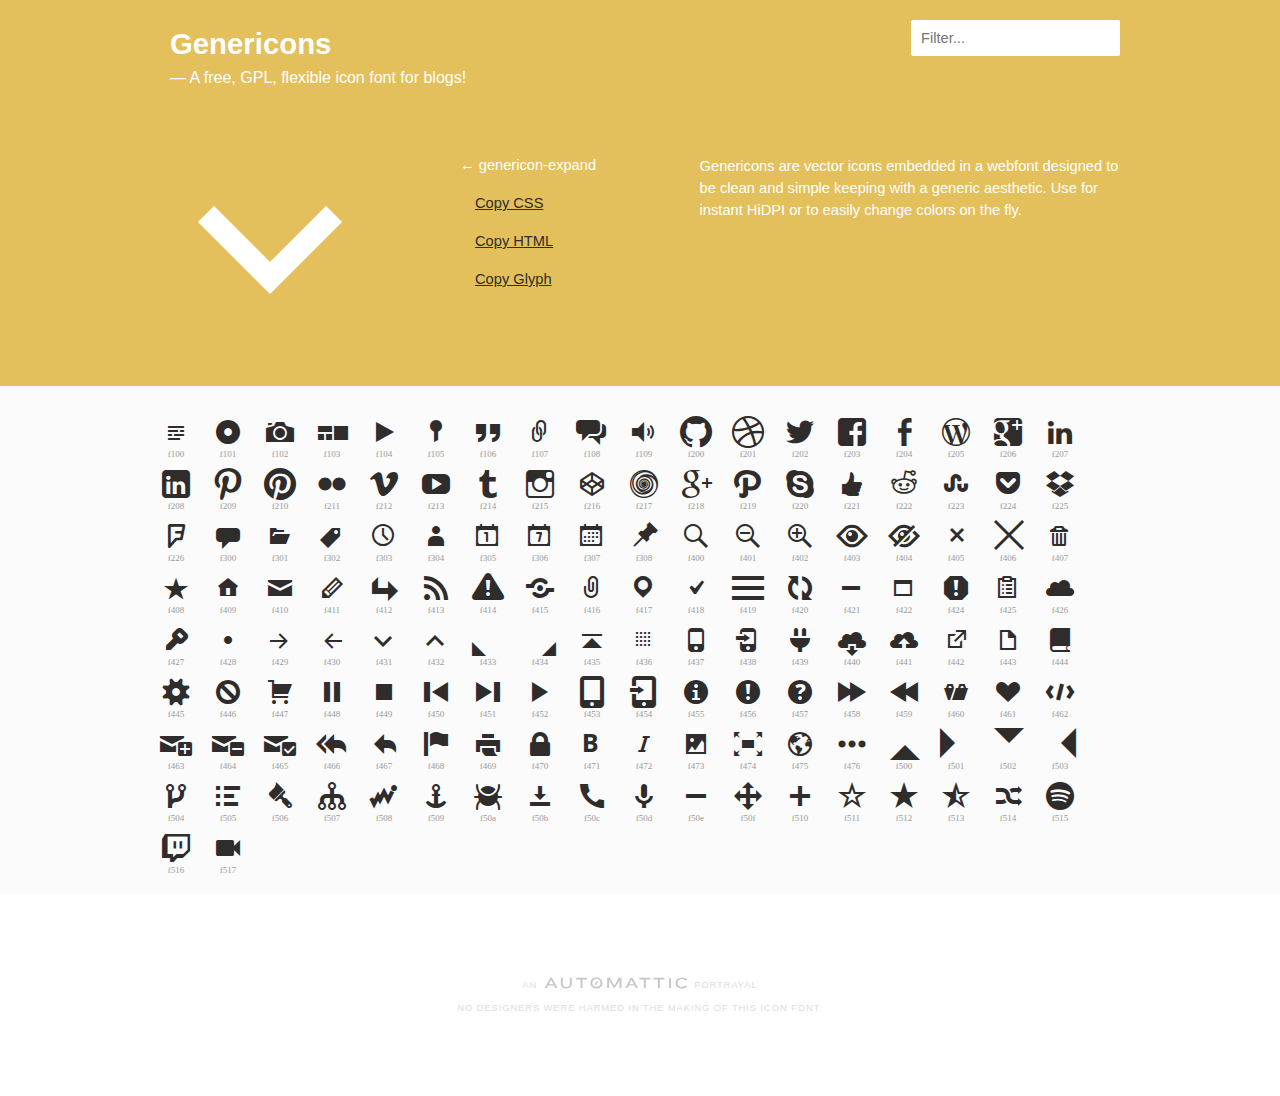
<file: themes/casper/static/fonts/example.html>
<!DOCTYPE html>
<html>
<head>
<title>Genericons</title>
<link rel="stylesheet" href="genericons.css">
<script type="text/javascript" src="https://ajax.googleapis.com/ajax/libs/jquery/1.7.2/jquery.min.js"></script>
<style type="text/css">
/**
 * Example page CSS
 */

body {
	font-family: sans-serif;
	line-height: 1.5;
	margin: 0;
	color: #2f2d2c;
	background: #fff;
	font-size: 11pt;
}

a {
	color: #2f2d2c;
}

h4 {
	margin-top: 40px;
}

#iconlist {
	clear: both;
	margin-bottom: 20px;
}

#iconlist div {
	padding: 10px;
	overflow: hidden;
	white-space: nowrap;
	font-size: 32px;
	line-height: 1;
	position: relative;
	width: 32px;
	height: 32px;
}

#iconlist div:before {
	margin-right: 20px;
}

#iconlist div:hover {
	cursor: pointer;
	color: #e4c05c;
}

#primary {
	background: #e4c05c;
	overflow: hidden;
}

#content {
	position: relative;
	color: #fff;
	max-width: 980px;
	padding: 0 10px;
	margin: 0 auto;
}

#icons {
	background: #fbfbfb;
}

#icons #iconlist {
	max-width: 980px;
	box-sizing: border-box;
	-moz-box-sizing:border-box;
	-webkit-box-sizing:border-box;
	padding: 20px 0;
	margin: 0 auto;
}

#glyph {
	float: left;
	width: 50%;
	box-sizing: border-box;
	-moz-box-sizing:border-box;
	-webkit-box-sizing:border-box;
	-ms-box-sizing:border-box;
	padding: 20px 0;
}

#glyph .info {
	float: right;
	width: 180px;
	padding: 36px 0 0 0;
}

#glyph .info a {
	color: #2f2d2c;
	display: block;
	padding: 8px 0 8px 15px;
}

#glyph .info strong {
	font-weight: normal;
	display: block;
	padding: 8px 0;
}

#glyph .genericon {
	font-size: 256px;
	width: 256px;
	height: 256px;
	overflow: visible;
	float: left;
}

.description {
	margin-top: 50px;
	width: 48%;
	float: right;
	padding-left: 40px;
	margin-left: 2%;
	box-sizing: border-box;
	-moz-box-sizing:border-box;
	-webkit-box-sizing:border-box;
	-ms-box-sizing:border-box;
	background-size: 4px 4px;
}

#primary h2 {
	color: white;
	margin: 0 auto;
	padding: 22px 0 0 20px;
	max-width: 980px;
	font-size: 2em;
}

#primary h2 span {
	display: block;
	font-weight: normal;
	font-size: 12pt;
}

#footer {
	clear: both;
	max-width: 980px;
	margin: 80px auto;
	text-align: center;
	text-transform: uppercase;
	letter-spacing: .1em;
	font-size: 7pt;
	color: #ddd;
}

#footer a {
	color: #ccc;
	display: inline-block;
	width: 150px;
	overflow: hidden;
	text-indent: 100%;
	position: relative;
	top: 2px;
	opacity: .3;
	background-repeat: no-repeat;
	background-position: center top;
	background-image: url('[data-uri]');
}

#footer a:hover {
	opacity: 1;
}

pre, code {
	font: 14px/1.5 monospace;
}

.code {
	display: block;
	font: 14px/1.5 monospace;
	width: 600px;
	white-space: pre;
	border: 1px solid #ccc;
	padding: 10px;
	overflow: auto;
	min-height: 110px;
}

#iconlist .new, #iconlist .update {
	position: relative;
}

#iconlist .new:after, #iconlist .update:after {
	color: #e4c05c;
	display: block;
	content: "NEW";
	font: bold 8px/1 sans-serif;
	position: absolute;
	top: 0px;
	text-align: center;
	z-index: 10;
	width: 100%;
}

#iconlist .update:after {
	content: "UPDATE";
	left: -1px;
}

body.searching #iconlist span.update:after, body.searching #iconlist span.new:after {
	display: none;
}

#search {
	border: 0;
	border-radius: 2px;
	position: absolute;
	right: 20px;
	font: 11pt sans-serif;
	padding: 10px;
	top: 20px;
	background: rgba(255,255,255,.8);
}

#search:focus {
	background: #fff;
	outline: none;
}

.genericon-404 {
	display: none !important; /* This is an easter egg */
}

.genericon:after {
	content: attr(alt);
	display: block;
	font-size: 9px;
	color: #999;
	text-align: center;
}

.hideUACs.genericon:after {
	content: none;
}


@media only screen and ( max-width: 900px ) {

	#glyph {
		float: none;
		width: 100%;
	}
	
	#glyph .info {
		width: 30%;
	}
	#glyph .genericon {
		width: 70%;
	}

	.description {
		clear: both;
		width: 100%;
		background: none;
		padding-left: 0;
		float: none;
	}

}
</style>
<script type="text/javascript">
/**
 * Example page JS
 */

function copyToClipboard ( text, copyMode ) {
	if ( copyMode == "css" ) {
		window.prompt( "Copy this, then paste in your CSS :before selector.", text );
	} else if ( copyMode == "html" ) {
		window.prompt( "Copy this, then paste in your HTML.", text );
	} else {
		window.prompt( "Copy this, then paste in your Photoshop textfield.", text );
	}
}

function pickRandomIcon() {
	var divs = jQuery("#iconlist div").get().sort(function(){
			return Math.round(Math.random())-0.5;
		}).slice(0,1);

	attr = jQuery(divs).attr('alt');
	cssclass = jQuery(divs).attr('class');
	displayGlyph( attr, cssclass );

}

function displayGlyph( attr, cssclass ) {

	// set permalink
	var permalink = cssclass.split(' genericon-')[1];
	window.location.hash = permalink;

	// css copy string
	csstext = "content: \'\\" + attr + "';";

	// html copy string
	htmltext = '<span class="' + cssclass + '"></span>';

	// glyph copy string
	glyphtemp = "&#x" + attr + ";";
	jQuery('#temp').html( glyphtemp );
	glyphtext = jQuery('#temp').text();

	// final output
	output = '<div class="' + cssclass + '"></div>'
	+ '<div class="info">'
		+ '<strong>&larr; ' + cssclass.split( ' ' )[1] + '</strong>'
		+ '<a href="javascript:copyToClipboard(csstext, \'css\')">Copy CSS</a>'
		+ '<a href="javascript:copyToClipboard(htmltext, \'html\')">Copy HTML</a>'
		+ '<a href="javascript:copyToClipboard(glyphtext)">Copy Glyph</a>'
	+ '</div>';

	jQuery( '#glyph' ).html( output );

}

function sortUnicode ( a, b ) {
	var numberA = jQuery(a).attr('alt').replace('f', '');
	var numberB = jQuery(b).attr('alt').replace('f', '');
	var contentA =parseInt( numberA, 16 );
	var contentB =parseInt( numberB, 16 );
	return (contentA < contentB) ? -1 : (contentA > contentB) ? 1 : 0;
}

jQuery(document).ready(function() {

	// pick random icon if no permalink, otherwise go to permalink
	if ( window.location.hash ) {
		permalink = "genericon-" + window.location.hash.split('#')[1];
		attr = jQuery( '.' + permalink ).attr( 'alt' );
		cssclass = jQuery( '.' + permalink ).attr('class');
		displayGlyph( attr, cssclass );
	} else {
		pickRandomIcon();
	}

	jQuery( '#iconlist div' ).click(function() {

		attr = jQuery( this ).attr( 'alt' );
		cssclass = jQuery( this ).attr( 'class' );

		displayGlyph( attr, cssclass );

	});

	var $rows = jQuery('#iconlist div');
	jQuery('#search').keyup(function() {
	
		// remove update text when using search
		jQuery('body').addClass('searching');
	
	    var val = jQuery.trim(jQuery(this).val()).replace(/ +/g, ' ').toLowerCase();
	
	    $rows.show().filter(function() {
	        var text = jQuery(this).text().replace(/\s+/g, ' ').toLowerCase();
	        return !~text.indexOf(val);
	    }).hide();
	});
	
	jQuery('input#search').focus();

	// sort based on number
	jQuery('#iconlist div').sort( sortUnicode ).appendTo('#iconlist');

});

function toggleUACs() {
	jQuery('.genericon').toggleClass('hideUACs');
}
</script>
</head>

<body>

<div id="main">

	<div id="primary">
		<div id="content">

			<h2>Genericons <span>&mdash; A free, GPL, flexible icon font for blogs!</span></h2>

			<input placeholder="Filter..." name="search" id="search" type="text" value="" maxlength="150" />

			<div id="glyph">
			</div>
			
			<div class="description">
				<p>Genericons are vector icons embedded in a webfont designed to be clean and simple keeping with a generic aesthetic. Use for instant HiDPI or to easily change colors on the fly.</p>
			</div>
			
		</div>
	</div>

	<div id="icons">
		<div id="iconlist">
		
			<!-- note, the text inside the HTML elements is purely for the seach -->
			
			<div alt="f423" class="genericon genericon-404" title="genericon-404">404</div>
			
			<div alt="f508" class="genericon genericon-activity" title="genericon-activity">activity</div>
			
			<div alt="f509" class="genericon genericon-anchor" title="genericon-anchor">anchor</div>
			
			<div alt="f101" class="genericon genericon-aside" title="genericon-aside">aside</div>
			
			<div alt="f416" class="genericon genericon-attachment" title="genericon-attachment">attachment</div>
			
			<div alt="f109" class="genericon genericon-audio" title="genericon-audio">audio</div>
			
			<div alt="f471" class="genericon genericon-bold" title="genericon-bold">bold</div>
			
			<div alt="f444" class="genericon genericon-book" title="genericon-book">book</div>
			
			<div alt="f50a" class="genericon genericon-bug" title="genericon-bug">bug</div>
			
			<div alt="f447" class="genericon genericon-cart" title="genericon-cart">cart</div>
			
			<div alt="f301" class="genericon genericon-category" title="genericon-category">category</div>
			
			<div alt="f108" class="genericon genericon-chat" title="genericon-chat">chat</div>
			
			<div alt="f418" class="genericon genericon-checkmark" title="genericon-checkmark">checkmark</div>
			
			<div alt="f405" class="genericon genericon-close" title="genericon-close">close</div>
			
			<div alt="f406" class="genericon genericon-close-alt" title="genericon-close-alt">close-alt</div>
			
			<div alt="f426" class="genericon genericon-cloud" title="genericon-cloud">cloud</div>
			
			<div alt="f440" class="genericon genericon-cloud-download" title="genericon-cloud-download">cloud-download</div>
			
			<div alt="f441" class="genericon genericon-cloud-upload" title="genericon-cloud-upload">cloud-upload</div>
			
			<div alt="f462" class="genericon genericon-code" title="genericon-code">code</div>
			
			<div alt="f216" class="genericon genericon-codepen" title="genericon-codepen">codepen</div>
			
			<div alt="f445" class="genericon genericon-cog" title="genericon-cog">cog</div>
			
			<div alt="f432" class="genericon genericon-collapse" title="genericon-collapse">collapse</div>
			
			<div alt="f300" class="genericon genericon-comment" title="genericon-comment">comment</div>
			
			<div alt="f305" class="genericon genericon-day" title="genericon-day">day</div>
			
			<div alt="f221" class="genericon genericon-digg" title="genericon-digg">digg</div>
			
			<div alt="f443" class="genericon genericon-document" title="genericon-document">document</div>
			
			<div alt="f428" class="genericon genericon-dot" title="genericon-dot">dot</div>
			
			<div alt="f502" class="genericon genericon-downarrow" title="genericon-downarrow">downarrow</div>
			
			<div alt="f50b" class="genericon genericon-download" title="genericon-download">download</div>
			
			<div alt="f436" class="genericon genericon-draggable" title="genericon-draggable">draggable</div>
			
			<div alt="f201" class="genericon genericon-dribbble" title="genericon-dribbble">dribbble</div>
			
			<div alt="f225" class="genericon genericon-dropbox" title="genericon-dropbox">dropbox</div>
			
			<div alt="f433" class="genericon genericon-dropdown" title="genericon-dropdown">dropdown</div>
			
			<div alt="f434" class="genericon genericon-dropdown-left" title="genericon-dropdown-left">dropdown-left</div>
			
			<div alt="f411" class="genericon genericon-edit" title="genericon-edit">edit</div>
			
			<div alt="f476" class="genericon genericon-ellipsis" title="genericon-ellipsis">ellipsis</div>
			
			<div alt="f431" class="genericon genericon-expand" title="genericon-expand">expand</div>
			
			<div alt="f442" class="genericon genericon-external" title="genericon-external">external</div>
			
			<div alt="f203" class="genericon genericon-facebook" title="genericon-facebook">facebook</div>
			
			<div alt="f204" class="genericon genericon-facebook-alt" title="genericon-facebook-alt">facebook-alt</div>
			
			<div alt="f458" class="genericon genericon-fastforward" title="genericon-fastforward">fastforward</div>
			
			<div alt="f413" class="genericon genericon-feed" title="genericon-feed">feed</div>
			
			<div alt="f468" class="genericon genericon-flag" title="genericon-flag">flag</div>
			
			<div alt="f211" class="genericon genericon-flickr" title="genericon-flickr">flickr</div>
			
			<div alt="f226" class="genericon genericon-foursquare" title="genericon-foursquare">foursquare</div>
			
			<div alt="f474" class="genericon genericon-fullscreen" title="genericon-fullscreen">fullscreen</div>
			
			<div alt="f103" class="genericon genericon-gallery" title="genericon-gallery">gallery</div>
			
			<div alt="f200" class="genericon genericon-github" title="genericon-github">github</div>
			
			<div alt="f206" class="genericon genericon-googleplus" title="genericon-googleplus">googleplus</div>
			
			<div alt="f218" class="genericon genericon-googleplus-alt" title="genericon-googleplus-alt">googleplus-alt</div>
			
			<div alt="f50c" class="genericon genericon-handset" title="genericon-handset">handset</div>
			
			<div alt="f461" class="genericon genericon-heart" title="genericon-heart">heart</div>
			
			<div alt="f457" class="genericon genericon-help" title="genericon-help">help</div>
			
			<div alt="f404" class="genericon genericon-hide" title="genericon-hide">hide</div>
			
			<div alt="f505" class="genericon genericon-hierarchy" title="genericon-hierarchy">hierarchy</div>
			
			<div alt="f409" class="genericon genericon-home" title="genericon-home">home</div>
			
			<div alt="f102" class="genericon genericon-image" title="genericon-image">image</div>
			
			<div alt="f455" class="genericon genericon-info" title="genericon-info">info</div>
			
			<div alt="f215" class="genericon genericon-instagram" title="genericon-instagram">instagram</div>
			
			<div alt="f472" class="genericon genericon-italic" title="genericon-italic">italic</div>
			
			<div alt="f427" class="genericon genericon-key" title="genericon-key">key</div>
			
			<div alt="f503" class="genericon genericon-leftarrow" title="genericon-leftarrow">leftarrow</div>
			
			<div alt="f107" class="genericon genericon-link" title="genericon-link">link</div>
			
			<div alt="f207" class="genericon genericon-linkedin" title="genericon-linkedin">linkedin</div>
			
			<div alt="f208" class="genericon genericon-linkedin-alt" title="genericon-linkedin-alt">linkedin-alt</div>
			
			<div alt="f417" class="genericon genericon-location" title="genericon-location">location</div>
			
			<div alt="f470" class="genericon genericon-lock" title="genericon-lock">lock</div>
			
			<div alt="f410" class="genericon genericon-mail" title="genericon-mail">mail</div>
			
			<div alt="f422" class="genericon genericon-maximize" title="genericon-maximize">maximize</div>
			
			<div alt="f419" class="genericon genericon-menu" title="genericon-menu">menu</div>
			
			<div alt="f50d" class="genericon genericon-microphone" title="genericon-microphone">microphone</div>
			
			<div alt="f421" class="genericon genericon-minimize" title="genericon-minimize">minimize</div>
			
			<div alt="f50e" class="genericon genericon-minus" title="genericon-minus">minus</div>
			
			<div alt="f307" class="genericon genericon-month" title="genericon-month">month</div>
			
			<div alt="f50f" class="genericon genericon-move" title="genericon-move">move</div>
			
			<div alt="f429" class="genericon genericon-next" title="genericon-next">next</div>
			
			<div alt="f456" class="genericon genericon-notice" title="genericon-notice">notice</div>
			
			<div alt="f506" class="genericon genericon-paintbrush" title="genericon-paintbrush">paintbrush</div>
			
			<div alt="f219" class="genericon genericon-path" title="genericon-path">path</div>
			
			<div alt="f448" class="genericon genericon-pause" title="genericon-pause">pause</div>
			
			<div alt="f437" class="genericon genericon-phone" title="genericon-phone">phone</div>
			
			<div alt="f473" class="genericon genericon-picture" title="genericon-picture">picture</div>
			
			<div alt="f308" class="genericon genericon-pinned" title="genericon-pinned">pinned</div>
			
			<div alt="f209" class="genericon genericon-pinterest" title="genericon-pinterest">pinterest</div>
			
			<div alt="f210" class="genericon genericon-pinterest-alt" title="genericon-pinterest-alt">pinterest-alt</div>
			
			<div alt="f452" class="genericon genericon-play" title="genericon-play">play</div>
			
			<div alt="f439" class="genericon genericon-plugin" title="genericon-plugin">plugin</div>
			
			<div alt="f510" class="genericon genericon-plus" title="genericon-plus">plus</div>
			
			<div alt="f224" class="genericon genericon-pocket" title="genericon-pocket">pocket</div>
			
			<div alt="f217" class="genericon genericon-polldaddy" title="genericon-polldaddy">polldaddy</div>
			
			<div alt="f460" class="genericon genericon-portfolio" title="genericon-portfolio">portfolio</div>
			
			<div alt="f430" class="genericon genericon-previous" title="genericon-previous">previous</div>
			
			<div alt="f469" class="genericon genericon-print" title="genericon-print">print</div>
			
			<div alt="f106" class="genericon genericon-quote" title="genericon-quote">quote</div>
			
			<div alt="f511" class="genericon genericon-rating-empty" title="genericon-rating-empty">rating-empty</div>
			
			<div alt="f512" class="genericon genericon-rating-full" title="genericon-rating-full">rating-full</div>
			
			<div alt="f513" class="genericon genericon-rating-half" title="genericon-rating-half">rating-half</div>
			
			<div alt="f222" class="genericon genericon-reddit" title="genericon-reddit">reddit</div>
			
			<div alt="f420" class="genericon genericon-refresh" title="genericon-refresh">refresh</div>
			
			<div alt="f412" class="genericon genericon-reply" title="genericon-reply">reply</div>
			
			<div alt="f466" class="genericon genericon-reply-alt" title="genericon-reply-alt">reply-alt</div>
			
			<div alt="f467" class="genericon genericon-reply-single" title="genericon-reply-single">reply-single</div>
			
			<div alt="f459" class="genericon genericon-rewind" title="genericon-rewind">rewind</div>
			
			<div alt="f501" class="genericon genericon-rightarrow" title="genericon-rightarrow">rightarrow</div>
			
			<div alt="f400" class="genericon genericon-search" title="genericon-search">search</div>
			
			<div alt="f438" class="genericon genericon-send-to-phone" title="genericon-send-to-phone">send-to-phone</div>
			
			<div alt="f454" class="genericon genericon-send-to-tablet" title="genericon-send-to-tablet">send-to-tablet</div>
			
			<div alt="f415" class="genericon genericon-share" title="genericon-share">share</div>
			
			<div alt="f403" class="genericon genericon-show" title="genericon-show">show</div>
			
			<div alt="f514" class="genericon genericon-shuffle" title="genericon-shuffle">shuffle</div>
			
			<div alt="f507" class="genericon genericon-sitemap" title="genericon-sitemap">sitemap</div>
			
			<div alt="f451" class="genericon genericon-skip-ahead" title="genericon-skip-ahead">skip-ahead</div>
			
			<div alt="f450" class="genericon genericon-skip-back" title="genericon-skip-back">skip-back</div>
			
			<div alt="f220" class="genericon genericon-skype" title="genericon-skype">skype</div>
			
			<div alt="f424" class="genericon genericon-spam" title="genericon-spam">spam</div>
			
			<div alt="f515" class="genericon genericon-spotify" title="genericon-spotify">spotify</div>
			
			<div alt="f100" class="genericon genericon-standard" title="genericon-standard">standard</div>
			
			<div alt="f408" class="genericon genericon-star" title="genericon-star">star</div>
			
			<div alt="f105" class="genericon genericon-status" title="genericon-status">status</div>
			
			<div alt="f449" class="genericon genericon-stop" title="genericon-stop">stop</div>
			
			<div alt="f223" class="genericon genericon-stumbleupon" title="genericon-stumbleupon">stumbleupon</div>
			
			<div alt="f463" class="genericon genericon-subscribe" title="genericon-subscribe">subscribe</div>
			
			<div alt="f465" class="genericon genericon-subscribed" title="genericon-subscribed">subscribed</div>
			
			<div alt="f425" class="genericon genericon-summary" title="genericon-summary">summary</div>
			
			<div alt="f453" class="genericon genericon-tablet" title="genericon-tablet">tablet</div>
			
			<div alt="f302" class="genericon genericon-tag" title="genericon-tag">tag</div>
			
			<div alt="f303" class="genericon genericon-time" title="genericon-time">time</div>
			
			<div alt="f435" class="genericon genericon-top" title="genericon-top">top</div>
			
			<div alt="f407" class="genericon genericon-trash" title="genericon-trash">trash</div>
			
			<div alt="f214" class="genericon genericon-tumblr" title="genericon-tumblr">tumblr</div>
			
			<div alt="f516" class="genericon genericon-twitch" title="genericon-twitch">twitch</div>
			
			<div alt="f202" class="genericon genericon-twitter" title="genericon-twitter">twitter</div>
			
			<div alt="f446" class="genericon genericon-unapprove" title="genericon-unapprove">unapprove</div>
			
			<div alt="f464" class="genericon genericon-unsubscribe" title="genericon-unsubscribe">unsubscribe</div>
			
			<div alt="f401" class="genericon genericon-unzoom" title="genericon-unzoom">unzoom</div>
			
			<div alt="f500" class="genericon genericon-uparrow" title="genericon-uparrow">uparrow</div>
			
			<div alt="f304" class="genericon genericon-user" title="genericon-user">user</div>
			
			<div alt="f104" class="genericon genericon-video" title="genericon-video">video</div>
			
			<div alt="f517" class="genericon genericon-videocamera" title="genericon-videocamera">videocamera</div>
			
			<div alt="f212" class="genericon genericon-vimeo" title="genericon-vimeo">vimeo</div>
			
			<div alt="f414" class="genericon genericon-warning" title="genericon-warning">warning</div>
			
			<div alt="f475" class="genericon genericon-website" title="genericon-website">website</div>
			
			<div alt="f306" class="genericon genericon-week" title="genericon-week">week</div>
			
			<div alt="f205" class="genericon genericon-wordpress" title="genericon-wordpress">wordpress</div>
			
			<div alt="f504" class="genericon genericon-xpost" title="genericon-xpost">xpost</div>
			
			<div alt="f213" class="genericon genericon-youtube" title="genericon-youtube">youtube</div>
			
			<div alt="f402" class="genericon genericon-zoom" title="genericon-zoom">zoom</div>
			

		</div>
		
		<div id="temp" style="display: none;"></div>
		
	</div>

	<div id="footer">

		<p>An <a href="http://automattic.com" rel="nofollow">Automattic</a> Portrayal</p>
		<p>No designers were harmed in the making of this icon font.</p>
		

	</div>

</div>

</body>
</html>
</file>
<file: themes/casper/static/fonts/genericons.css>
/**

	Genericons

*/


/* IE8 and below use EOT and allow cross-site embedding. 
   IE9 uses WOFF which is base64 encoded to allow cross-site embedding.
   So unfortunately, IE9 will throw a console error, but it'll still work.
   When the font is base64 encoded, cross-site embedding works in Firefox */

@font-face {
    font-family: 'Genericons';
    src: url('Genericons.eot');
}

@font-face {
    font-family: 'Genericons';
    src: url([data-uri]) format('woff'),
         url('Genericons.ttf') format('truetype'),
         url('Genericons.svg#genericonsregular') format('svg');
    font-weight: normal;
    font-style: normal;
}

@media screen and (-webkit-min-device-pixel-ratio:0) {
  @font-face {
    font-family: "Genericons";
    src: url("./Genericons.svg#Genericons") format("svg");
  }
}


/**
 * All Genericons
 */

.genericon {
	font-size: 16px;
	vertical-align: top;
	text-align: center;
	-moz-transition: color .1s ease-in 0;
	-webkit-transition: color .1s ease-in 0;
	display: inline-block;
	font-family: "Genericons";
	font-style: normal;
	font-weight: normal;
	font-variant: normal;
	line-height: 1;
	text-decoration: inherit;
	text-transform: none;
	-moz-osx-font-smoothing: grayscale;
	-webkit-font-smoothing: antialiased;
	speak: none;
}


/**
 * Individual icons
 */

.genericon-404:before { content: "\f423"; }
.genericon-activity:before { content: "\f508"; }
.genericon-anchor:before { content: "\f509"; }
.genericon-aside:before { content: "\f101"; }
.genericon-attachment:before { content: "\f416"; }
.genericon-audio:before { content: "\f109"; }
.genericon-bold:before { content: "\f471"; }
.genericon-book:before { content: "\f444"; }
.genericon-bug:before { content: "\f50a"; }
.genericon-cart:before { content: "\f447"; }
.genericon-category:before { content: "\f301"; }
.genericon-chat:before { content: "\f108"; }
.genericon-checkmark:before { content: "\f418"; }
.genericon-close:before { content: "\f405"; }
.genericon-close-alt:before { content: "\f406"; }
.genericon-cloud:before { content: "\f426"; }
.genericon-cloud-download:before { content: "\f440"; }
.genericon-cloud-upload:before { content: "\f441"; }
.genericon-code:before { content: "\f462"; }
.genericon-codepen:before { content: "\f216"; }
.genericon-cog:before { content: "\f445"; }
.genericon-collapse:before { content: "\f432"; }
.genericon-comment:before { content: "\f300"; }
.genericon-day:before { content: "\f305"; }
.genericon-digg:before { content: "\f221"; }
.genericon-document:before { content: "\f443"; }
.genericon-dot:before { content: "\f428"; }
.genericon-downarrow:before { content: "\f502"; }
.genericon-download:before { content: "\f50b"; }
.genericon-draggable:before { content: "\f436"; }
.genericon-dribbble:before { content: "\f201"; }
.genericon-dropbox:before { content: "\f225"; }
.genericon-dropdown:before { content: "\f433"; }
.genericon-dropdown-left:before { content: "\f434"; }
.genericon-edit:before { content: "\f411"; }
.genericon-ellipsis:before { content: "\f476"; }
.genericon-expand:before { content: "\f431"; }
.genericon-external:before { content: "\f442"; }
.genericon-facebook:before { content: "\f203"; }
.genericon-facebook-alt:before { content: "\f204"; }
.genericon-fastforward:before { content: "\f458"; }
.genericon-feed:before { content: "\f413"; }
.genericon-flag:before { content: "\f468"; }
.genericon-flickr:before { content: "\f211"; }
.genericon-foursquare:before { content: "\f226"; }
.genericon-fullscreen:before { content: "\f474"; }
.genericon-gallery:before { content: "\f103"; }
.genericon-github:before { content: "\f200"; }
.genericon-googleplus:before { content: "\f206"; }
.genericon-googleplus-alt:before { content: "\f218"; }
.genericon-handset:before { content: "\f50c"; }
.genericon-heart:before { content: "\f461"; }
.genericon-help:before { content: "\f457"; }
.genericon-hide:before { content: "\f404"; }
.genericon-hierarchy:before { content: "\f505"; }
.genericon-home:before { content: "\f409"; }
.genericon-image:before { content: "\f102"; }
.genericon-info:before { content: "\f455"; }
.genericon-instagram:before { content: "\f215"; }
.genericon-italic:before { content: "\f472"; }
.genericon-key:before { content: "\f427"; }
.genericon-leftarrow:before { content: "\f503"; }
.genericon-link:before { content: "\f107"; }
.genericon-linkedin:before { content: "\f207"; }
.genericon-linkedin-alt:before { content: "\f208"; }
.genericon-location:before { content: "\f417"; }
.genericon-lock:before { content: "\f470"; }
.genericon-mail:before { content: "\f410"; }
.genericon-maximize:before { content: "\f422"; }
.genericon-menu:before { content: "\f419"; }
.genericon-microphone:before { content: "\f50d"; }
.genericon-minimize:before { content: "\f421"; }
.genericon-minus:before { content: "\f50e"; }
.genericon-month:before { content: "\f307"; }
.genericon-move:before { content: "\f50f"; }
.genericon-next:before { content: "\f429"; }
.genericon-notice:before { content: "\f456"; }
.genericon-paintbrush:before { content: "\f506"; }
.genericon-path:before { content: "\f219"; }
.genericon-pause:before { content: "\f448"; }
.genericon-phone:before { content: "\f437"; }
.genericon-picture:before { content: "\f473"; }
.genericon-pinned:before { content: "\f308"; }
.genericon-pinterest:before { content: "\f209"; }
.genericon-pinterest-alt:before { content: "\f210"; }
.genericon-play:before { content: "\f452"; }
.genericon-plugin:before { content: "\f439"; }
.genericon-plus:before { content: "\f510"; }
.genericon-pocket:before { content: "\f224"; }
.genericon-polldaddy:before { content: "\f217"; }
.genericon-portfolio:before { content: "\f460"; }
.genericon-previous:before { content: "\f430"; }
.genericon-print:before { content: "\f469"; }
.genericon-quote:before { content: "\f106"; }
.genericon-rating-empty:before { content: "\f511"; }
.genericon-rating-full:before { content: "\f512"; }
.genericon-rating-half:before { content: "\f513"; }
.genericon-reddit:before { content: "\f222"; }
.genericon-refresh:before { content: "\f420"; }
.genericon-reply:before { content: "\f412"; }
.genericon-reply-alt:before { content: "\f466"; }
.genericon-reply-single:before { content: "\f467"; }
.genericon-rewind:before { content: "\f459"; }
.genericon-rightarrow:before { content: "\f501"; }
.genericon-search:before { content: "\f400"; }
.genericon-send-to-phone:before { content: "\f438"; }
.genericon-send-to-tablet:before { content: "\f454"; }
.genericon-share:before { content: "\f415"; }
.genericon-show:before { content: "\f403"; }
.genericon-shuffle:before { content: "\f514"; }
.genericon-sitemap:before { content: "\f507"; }
.genericon-skip-ahead:before { content: "\f451"; }
.genericon-skip-back:before { content: "\f450"; }
.genericon-skype:before { content: "\f220"; }
.genericon-spam:before { content: "\f424"; }
.genericon-spotify:before { content: "\f515"; }
.genericon-standard:before { content: "\f100"; }
.genericon-star:before { content: "\f408"; }
.genericon-status:before { content: "\f105"; }
.genericon-stop:before { content: "\f449"; }
.genericon-stumbleupon:before { content: "\f223"; }
.genericon-subscribe:before { content: "\f463"; }
.genericon-subscribed:before { content: "\f465"; }
.genericon-summary:before { content: "\f425"; }
.genericon-tablet:before { content: "\f453"; }
.genericon-tag:before { content: "\f302"; }
.genericon-time:before { content: "\f303"; }
.genericon-top:before { content: "\f435"; }
.genericon-trash:before { content: "\f407"; }
.genericon-tumblr:before { content: "\f214"; }
.genericon-twitch:before { content: "\f516"; }
.genericon-twitter:before { content: "\f202"; }
.genericon-unapprove:before { content: "\f446"; }
.genericon-unsubscribe:before { content: "\f464"; }
.genericon-unzoom:before { content: "\f401"; }
.genericon-uparrow:before { content: "\f500"; }
.genericon-user:before { content: "\f304"; }
.genericon-video:before { content: "\f104"; }
.genericon-videocamera:before { content: "\f517"; }
.genericon-vimeo:before { content: "\f212"; }
.genericon-warning:before { content: "\f414"; }
.genericon-website:before { content: "\f475"; }
.genericon-week:before { content: "\f306"; }
.genericon-wordpress:before { content: "\f205"; }
.genericon-xpost:before { content: "\f504"; }
.genericon-youtube:before { content: "\f213"; }
.genericon-zoom:before { content: "\f402"; }
</file>
